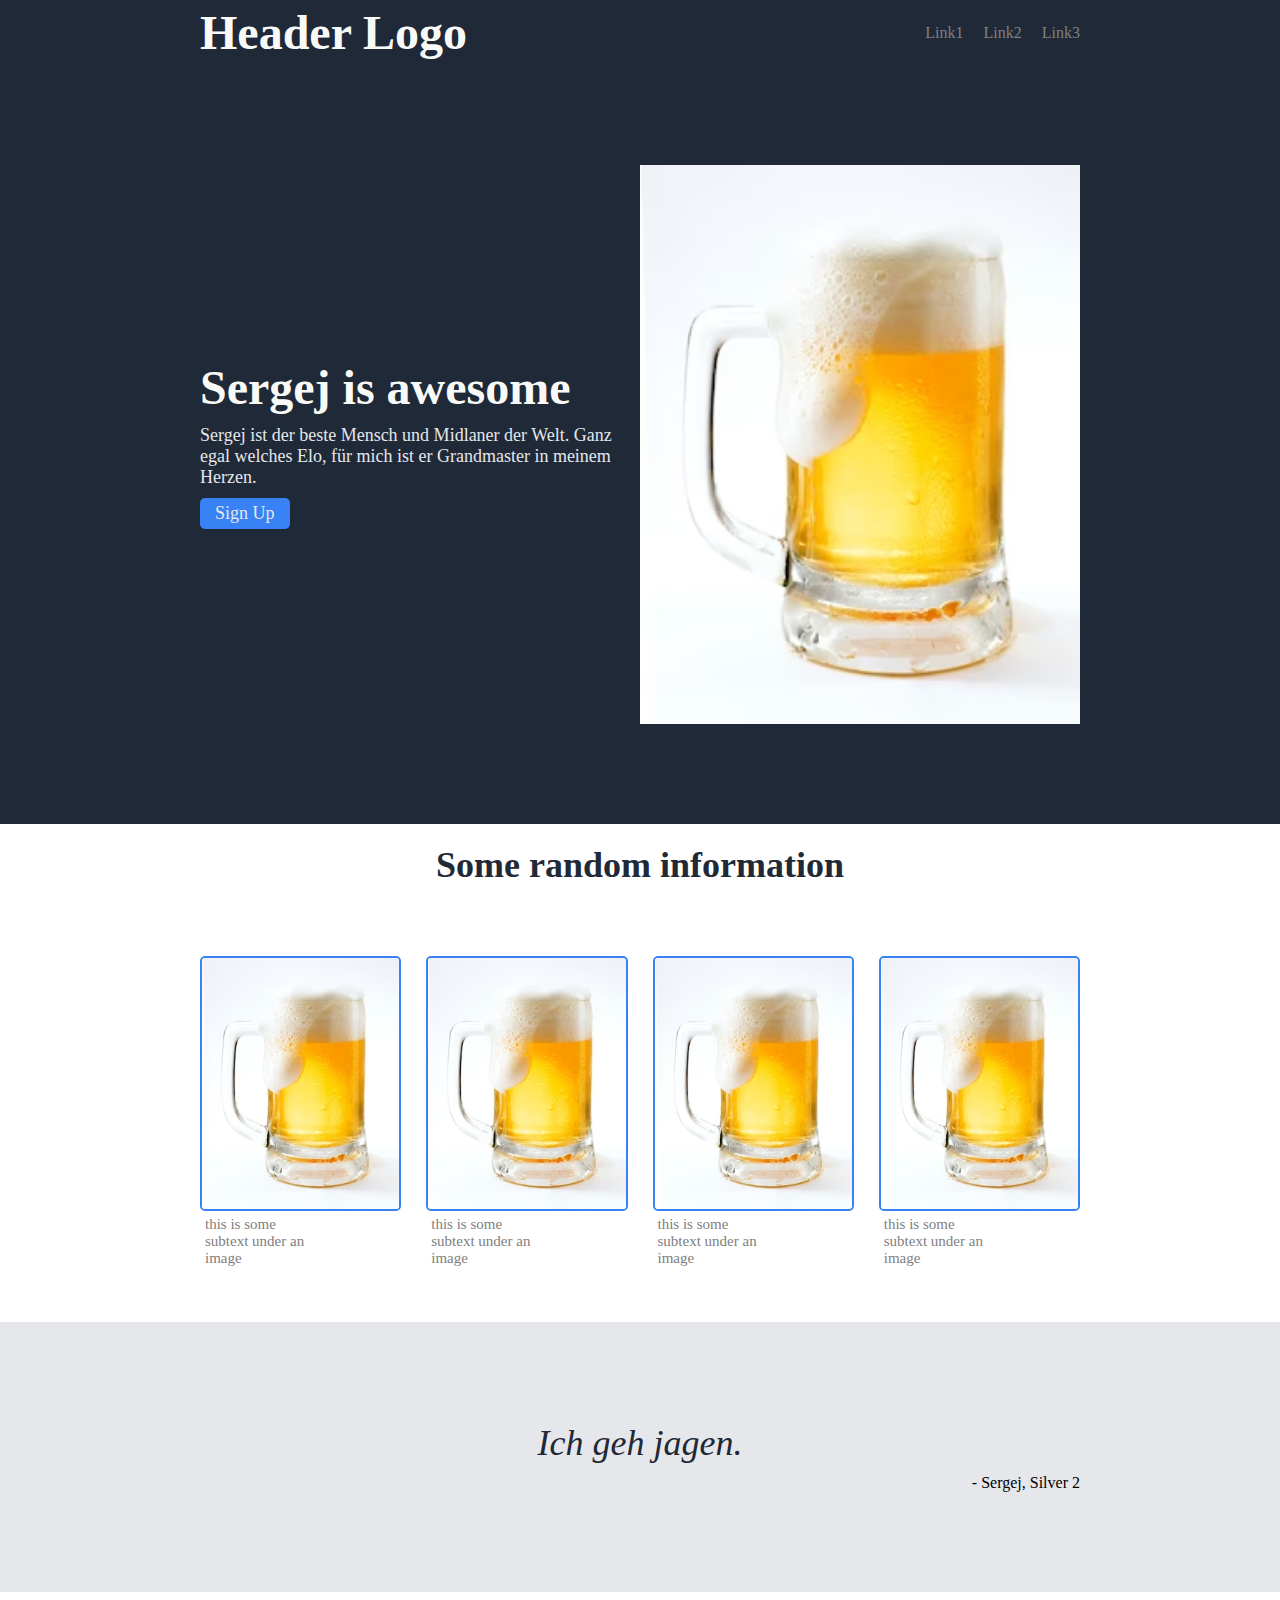
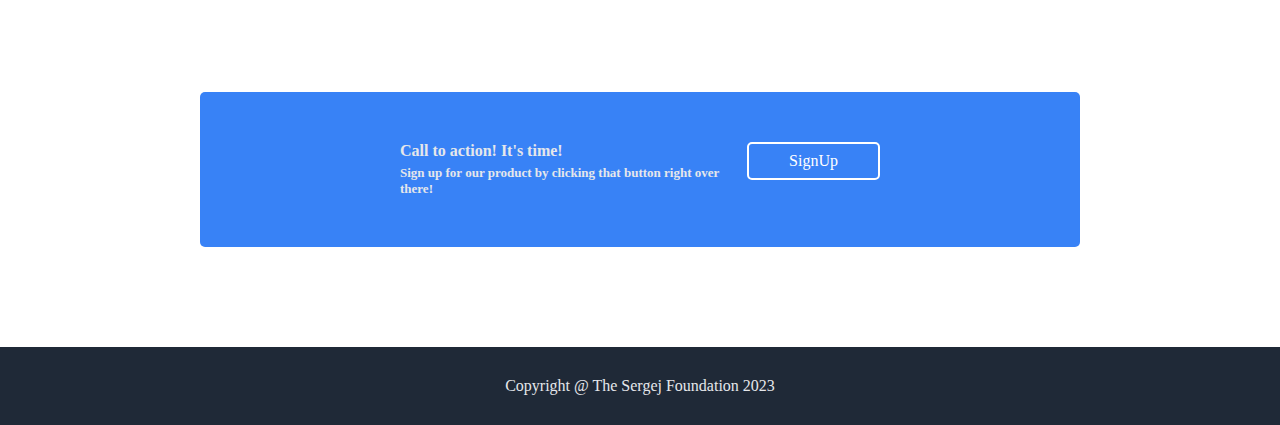
<file: index.html>
<!DOCTYPE html>
<html lang="en">
<head>
    <meta charset="UTF-8">
    <meta http-equiv="X-UA-Compatible" content="IE=edge">
    <meta name="viewport" content="width=device-width, initial-scale=1.0">
    <title>Sergej</title>
    <link rel="stylesheet" href="styles.css">
</head>
<body>
    <div class="header">
        <div class="headerlogo">Header Logo</div>
        <div class="headerlinks">
            <a href="www.reddit.com">Link1</a>
            <a href="www.reddit.com">Link2</a>
            <a href="www.reddit.com">Link3</a>
        </div>    
                
    </div>
    <div class="hero">
        <div class="herotext">
            <div class="heroheader">Sergej is awesome</div>
            <div class="secondaryhero">Sergej ist der beste Mensch und Midlaner der Welt. Ganz egal welches Elo, für mich ist er Grandmaster in meinem Herzen.</div>
            <div class="SignUpButton"><span class="highlight">Sign Up</span></div>
        </div>
        <img src="images/bier.avif" alt="Prost!">
    </div>

    <div class="infoheader"> Some random information </div>

    <div class="CTA">
        <div class="combo1">
            <img src="images/bier.avif">
            <div class="subtext">this is some subtext under an image</div>
        </div>
        <div class="combo1">
            <img src="images/bier.avif">
            <div class="subtext">this is some subtext under an image</div>
        </div>
        <div class="combo1">
            <img src="images/bier.avif">
            <div class="subtext">this is some subtext under an image</div>
        </div>
        <div class="combo1">
            <img src="images/bier.avif">
            <div class="subtext">this is some subtext under an image</div>
        </div>
    </div>

    <div class="quote">
        <div class="quotetext">Ich geh jagen.</div>
        <div class="author"> - Sergej, Silver 2</div>
        
    </div>
    
    <div class="signUpBottom">
        <div class="textBot">
            <div class="headerBot">Call to action! It's time!</div>
            <div class="subtextBot">Sign up for our product by clicking that button right over there!</div>
        </div>
        
        <div><div class="buttomBot">SignUp</div></div>
    </div>
    
    <div class="footer"> Copyright @ The Sergej Foundation 2023</div>
</body>
</html>
</file>
<file: styles.css>
.header {
    display: flex;
    justify-content: space-between;
    background-color: #1F2937;
    color: white;
    padding: 0px 200px;
    align-items: center;
}
.headerlinks {
    display:flex;
    justify-content: space-between;
    gap: 20px;
}

a:link{
    color: gray;
    text-decoration: none;
}

.hero {
    display: flex;
    background-color: #1F2937;
    justify-content: space-between;
    padding: 100px 200px;
    align-items: center;
}

.herotext{
    display: flex;
    flex-direction: column;
}

.heroheader, .headerlogo{
    font-size: 48px;
    font-weight: bolder;
    color: #F9FAF8;
    padding: 5px 0px;
}

.secondaryhero, .SignUpButton{
    font-size: 18px;
    color: #E5E7EB;
    padding: 5px 0px;
}

.highlight{
    display: inline-block;
    padding: 5px 15px;
    background-color: #3882f6;
    border-radius: 5px;
}

.herotext, .hero img{
    flex: 1;
}

.infoheader{
    text-align: center;
    padding: 20px;
    font-size: 36px;
    font-weight: bolder;
    color: #1F2937
}

.CTA{
    display: flex;
    justify-content: space-between; 
    /*width: 50px;*/ 
    padding: 50px 200px;
    gap: 25px;
}

.combo1{
    display: flex;
    flex-direction: column;
    width: 15%;
    flex: 1;
}


.combo1 img{
    border: 2px solid #3882f6;
    border-radius: 5px;
}

.subtext{
    flex-wrap: wrap;
    max-width: 100px;
    color: gray;
    padding: 5px;
    font-size: 15px;
}

.quote{
    display: flex;
    flex-direction: column;
    background-color: #E5E7EB;
    padding: 100px 200px;
}

.quotetext{
    font-style: italic;
    font-size: 36px;
    color:#1F2937;
    flex-wrap: wrap;
    justify-content: center;
    align-self: center;
    /*max-width: 90%;*/
}

.author{
    padding-top:10px;
    text-align: right;
}

.signUpBottom{
    display: flex;
    margin: 100px 200px;
    justify-content: space-between;
    background-color: #3882f6;
    border-radius: 5px;
    padding: 50px 200px;
    flex: 1 1 50%;
}

.textBot{
    color: #E5E7EB;
    font-weight: bold;
}

.subtextBot{
    color: #E5E7EB;
    font-size: small;
    padding-top: 5px;
}

/*.inlineBot{
    display: inline;
    border-color: #E5E7EB;
    background-color: red;
    border-inline: solid;
    border-inline-color: white;

}*/

.buttomBot{
  color: white;
  border: 2px solid white;
  padding: 8px 40px;
  border-radius: 5px;
}

.footer{
    display: flex;
    justify-content: center;
    background-color: #1F2937;
    color: #E5E7EB;
    padding: 30px;
}

* {
    margin: 0;
}
</file>
